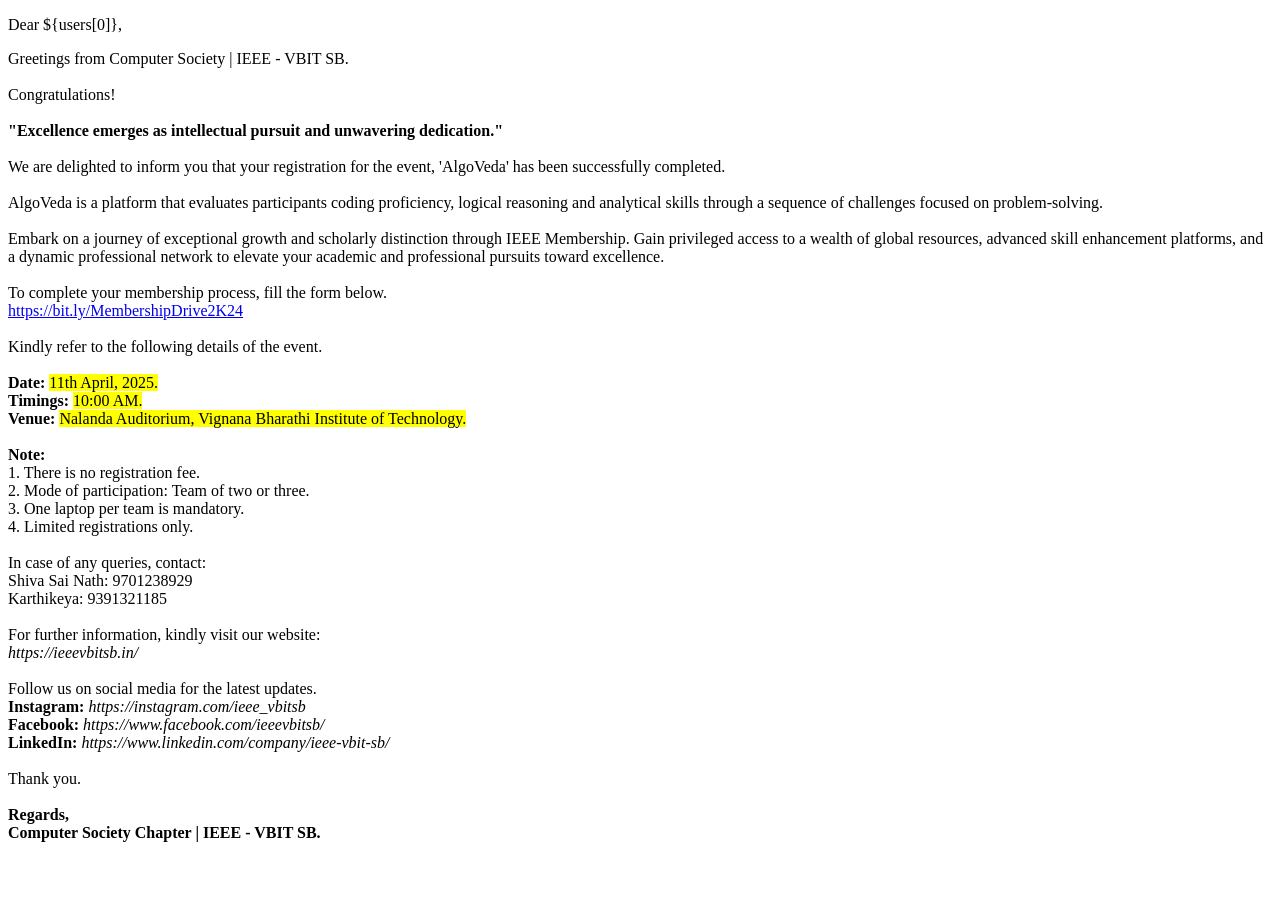
<file: Assets/Scripts/mail.html>
<!DOCTYPE html>
<html lang="en">
<head>
    <meta charset="UTF-8">
    <meta name="viewport" content="width=device-width, initial-scale=1.0">
    <title>CONFIRMATION MAIL OF REGISTRATION | IEEE - VBIT SB</title>
</head>
<body>
    <p>Dear ${users[0]},</p>
    <div>
        <div>Greetings from Computer Society | IEEE - VBIT SB.</div>
        <div><br></div>
        <div>Congratulations!</div>
        <div><br></div>
        <div><b>"Excellence emerges as intellectual pursuit and unwavering dedication."</b></div>
        <div><br></div>
        <div>We are delighted to inform you that your registration for the event, 'AlgoVeda' has been successfully completed.
        </div>
        <div><br></div>
        <div>AlgoVeda is a platform that evaluates participants coding proficiency, logical reasoning and analytical skills through a sequence of challenges focused on problem-solving.</div>
        <div><br></div>
        <div>Embark on a journey of exceptional growth and scholarly distinction through IEEE Membership. Gain privileged access to a wealth of global resources, advanced skill enhancement platforms, and a dynamic professional network to elevate your academic and professional pursuits toward excellence.</div>
        <div><br></div>
        <div>To complete your membership process, fill the form below.</div>
        <div><a href="https://bit.ly/MembershipDrive2K24">https://bit.ly/MembershipDrive2K24</a></div>
        <div><br></div>
        <div>Kindly refer to the following details of the event.</div>
        <div><br></div>
        <div><b>Date:</b> <span style="background-color: yellow;">11th April, 2025.</span></div>
        <div><b>Timings:</b> <span style="background-color: yellow;">10:00 AM.</span></div>
        <div><b>Venue:</b> <span style="background-color: yellow;">Nalanda Auditorium, Vignana Bharathi Institute of Technology.</span></div>
        <div><br></div>
        <div><b>Note:</b></div>
        <div>1. There is no registration fee.</div>
        <div>2. Mode of participation: Team of two or three.</div>
        <div>3. One laptop per team is mandatory.</div>
        <div>4. Limited registrations only.</div>
        <div><br></div>
        <div>In case of any queries, contact:</div>
        <div>Shiva Sai Nath: 9701238929</div>
        <div>Karthikeya: 9391321185</div>
        <div><br></div>
        <div>For further information, kindly visit our website:</div>
        <div><i>https://ieeevbitsb.in/</i></div>
        <div><br></div>
        <div>Follow us on social media for the latest updates.</div>
        <div><b>Instagram:</b><i> https://instagram.com/ieee_vbitsb</i></div>
        <div><b>Facebook:</b><i> https://www.facebook.com/ieeevbitsb/</i></div>
        <div><b>LinkedIn:</b> <i>https://www.linkedin.com/company/ieee-vbit-sb/</i></div>
        <div><br></div>
        <div>Thank you.</div>
        <div><br></div>
        <div><b>Regards,</b></div>
        <div><b>Computer Society Chapter | IEEE - VBIT SB.</b></div>
    </div>
</body>
</html>
</file>
